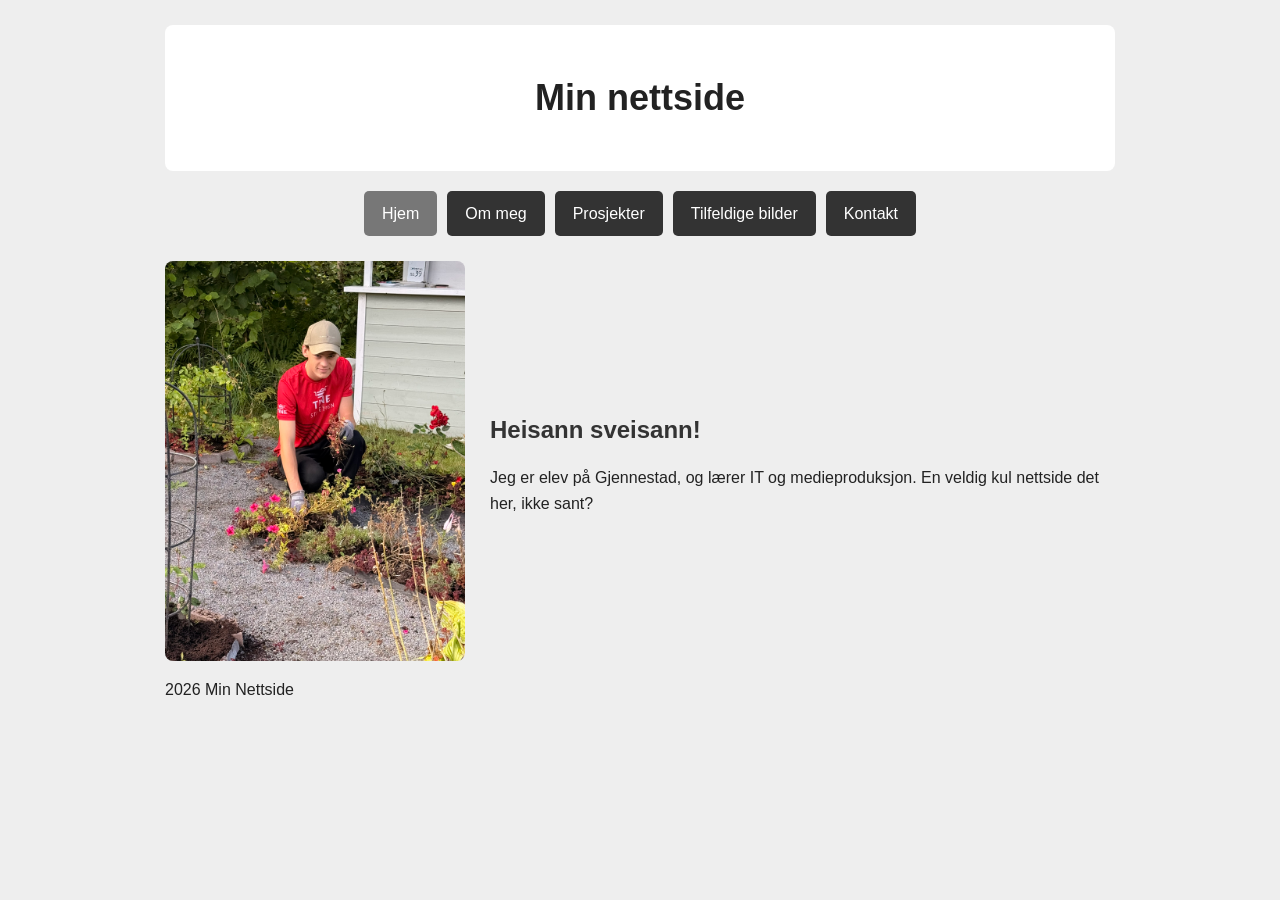
<file: index.html>
<!DOCTYPE html>
<html lang="no">
<head>
    <meta charset="UTF-8">
    <meta name="viewport" content="width=device-width, initial-scale=1.0">
    <title>NETTSIDE | Hjem</title>
    <link rel="stylesheet" href="styles.css">
</head>
<body>
 
<header class="tittel">
    <h1>Min nettside</h1>
</header>
 
<nav>
    <a href="index.html" class="aktiv">Hjem</a>
    <a href="om-meg.html">Om meg</a>
    <a href="prosjekter.html">Prosjekter</a>
    <a href="Tilfeldige-bilder.html">Tilfeldige bilder</a>
    <a href="kontakt.html">Kontakt</a>
</nav>
 
<main class="forside">
    <img src="bilder/IMG_8185.JPEG" alt="meg ute i hagen, veldi majestetisk">
    <div class="tekst">
        <h2>Heisann sveisann!</h2>
        <p>
            Jeg er elev på Gjennestad, og lærer IT og medieproduksjon. En veldig kul nettside det her, ikke sant?
        </p>
    </div>
</main>

<footer>
    <p> 2026 Min Nettside</p>
</footer>
 
</body>
</html>
</file>
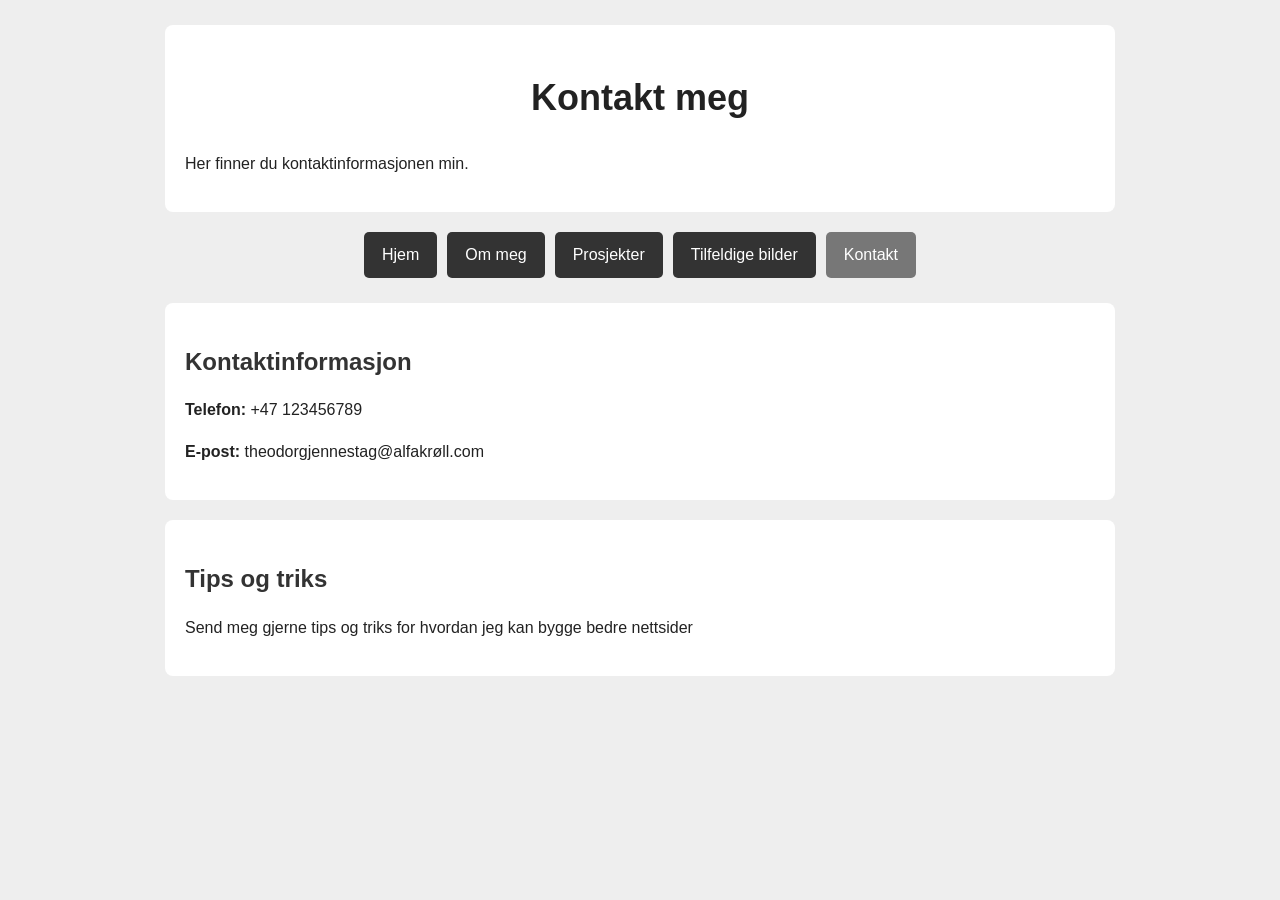
<file: kontakt.html>
<!DOCTYPE html>
<html lang="no">
<head>
    <meta charset="UTF-8">
    <meta name="viewport" content="width=device-width, initial-scale=1.0">
    <title>NETTSIDE | Kontakt meg</title>
    <link rel="stylesheet" href="styles.css">
</head>
<body>

    <header class="tittel">
        <h1>Kontakt meg</h1>
        <p>Her finner du kontaktinformasjonen min.</p>
    </header>

    <nav>
        <a href="index.html">Hjem</a>
        <a href="om-meg.html">Om meg</a>
        <a href="prosjekter.html">Prosjekter</a>
        <a href="Tilfeldige-bilder.html">Tilfeldige bilder</a>
        <a href="kontakt.html" class="aktiv">Kontakt</a>
    </nav>

    <main>
        <section class="kort">
            <h2>Kontaktinformasjon</h2>

            <p><strong>Telefon:</strong> +47 123456789</p>
            <p><strong>E-post:</strong> theodorgjennestag@alfakrøll.com</p>
        </section>

        <section class="kort">
            <h2>Tips og triks</h2>
            <p>Send meg gjerne tips og triks for hvordan jeg kan bygge bedre nettsider</p>
        </section>
    </main>

</body>
</html>
</file>
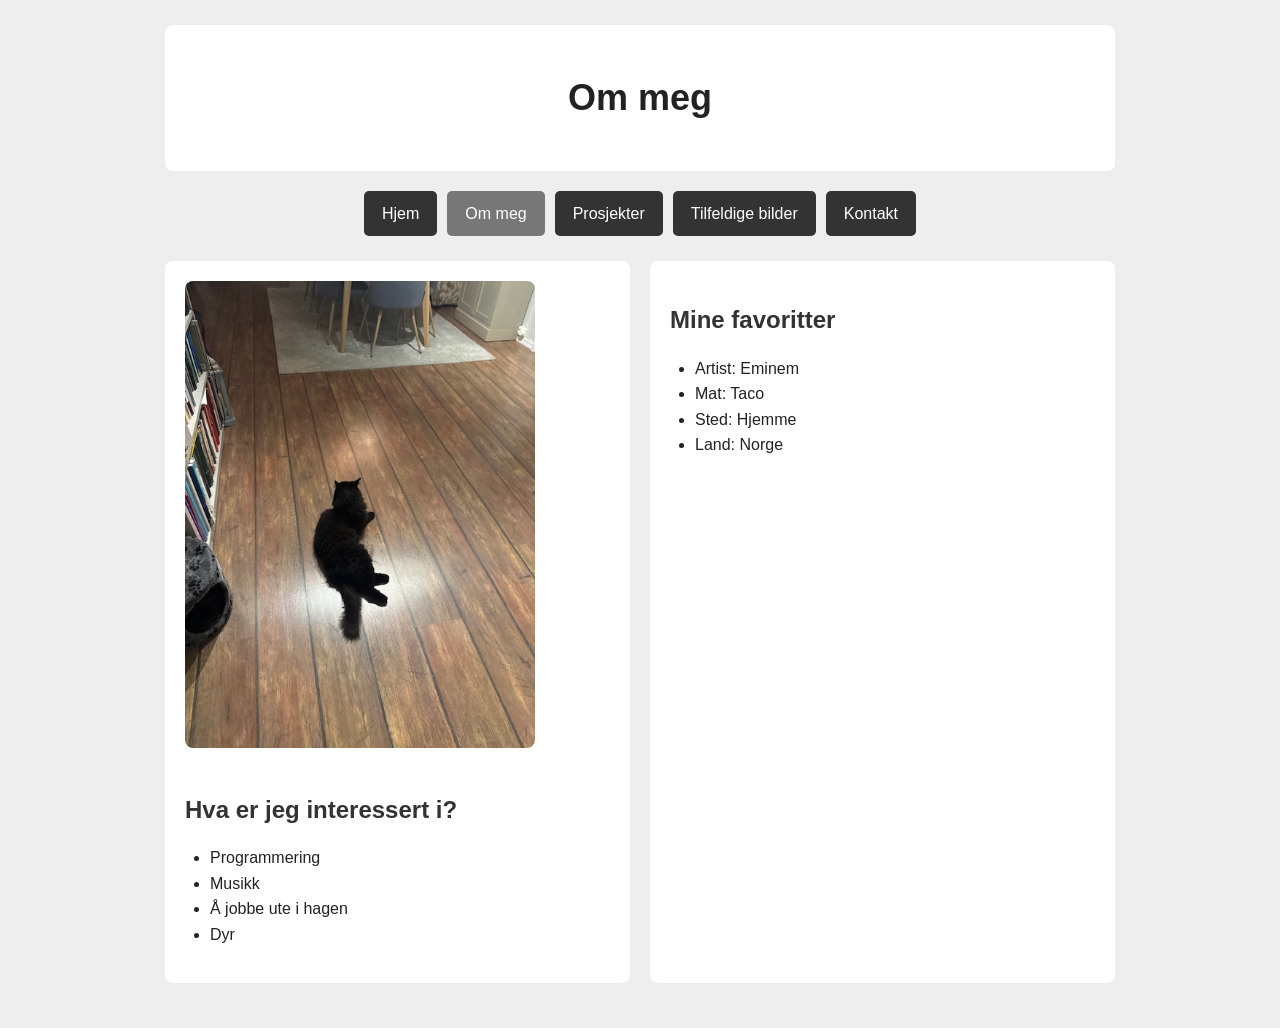
<file: om-meg.html>
<!DOCTYPE html>
<html lang="no">
<head>
    <meta charset="UTF-8">
    <meta name="viewport" content="width=device-width, initial-scale=1.0">
    <title>Nettside | Om meg</title>
    <link rel="stylesheet" href="styles.css">
</head>
<body>

<header class="tittel">
    <h1>Om meg</h1>
</header>

<nav>
    <a href="index.html">Hjem</a>
    <a href="om-meg.html" class="aktiv">Om meg</a>
    <a href="prosjekter.html">Prosjekter</a>
    <a href="Tilfeldige-bilder.html">Tilfeldige bilder</a>
    <a href="kontakt.html">Kontakt</a>
</nav>

<main class="om-meg">

    <section class="kort">
        <img src="bilder/katt.jpeg" alt="Katten min som ligger på gulvet">
        <h2>Hva er jeg interessert i?</h2>
        <ul>
            <li>Programmering</li>
            <li>Musikk</li>
            <li>Å jobbe ute i hagen</li>
            <li>Dyr</li>
        </ul>
       
    </section>

    <section class="kort">
        <h2>Mine favoritter</h2>
        <ul>
            <li>Artist: Eminem</li>
            <li>Mat: Taco</li>
            <li>Sted: Hjemme</li>
            <li>Land: Norge</li>
        </ul>
    </section>

</main>

</body>
</html>
</file>
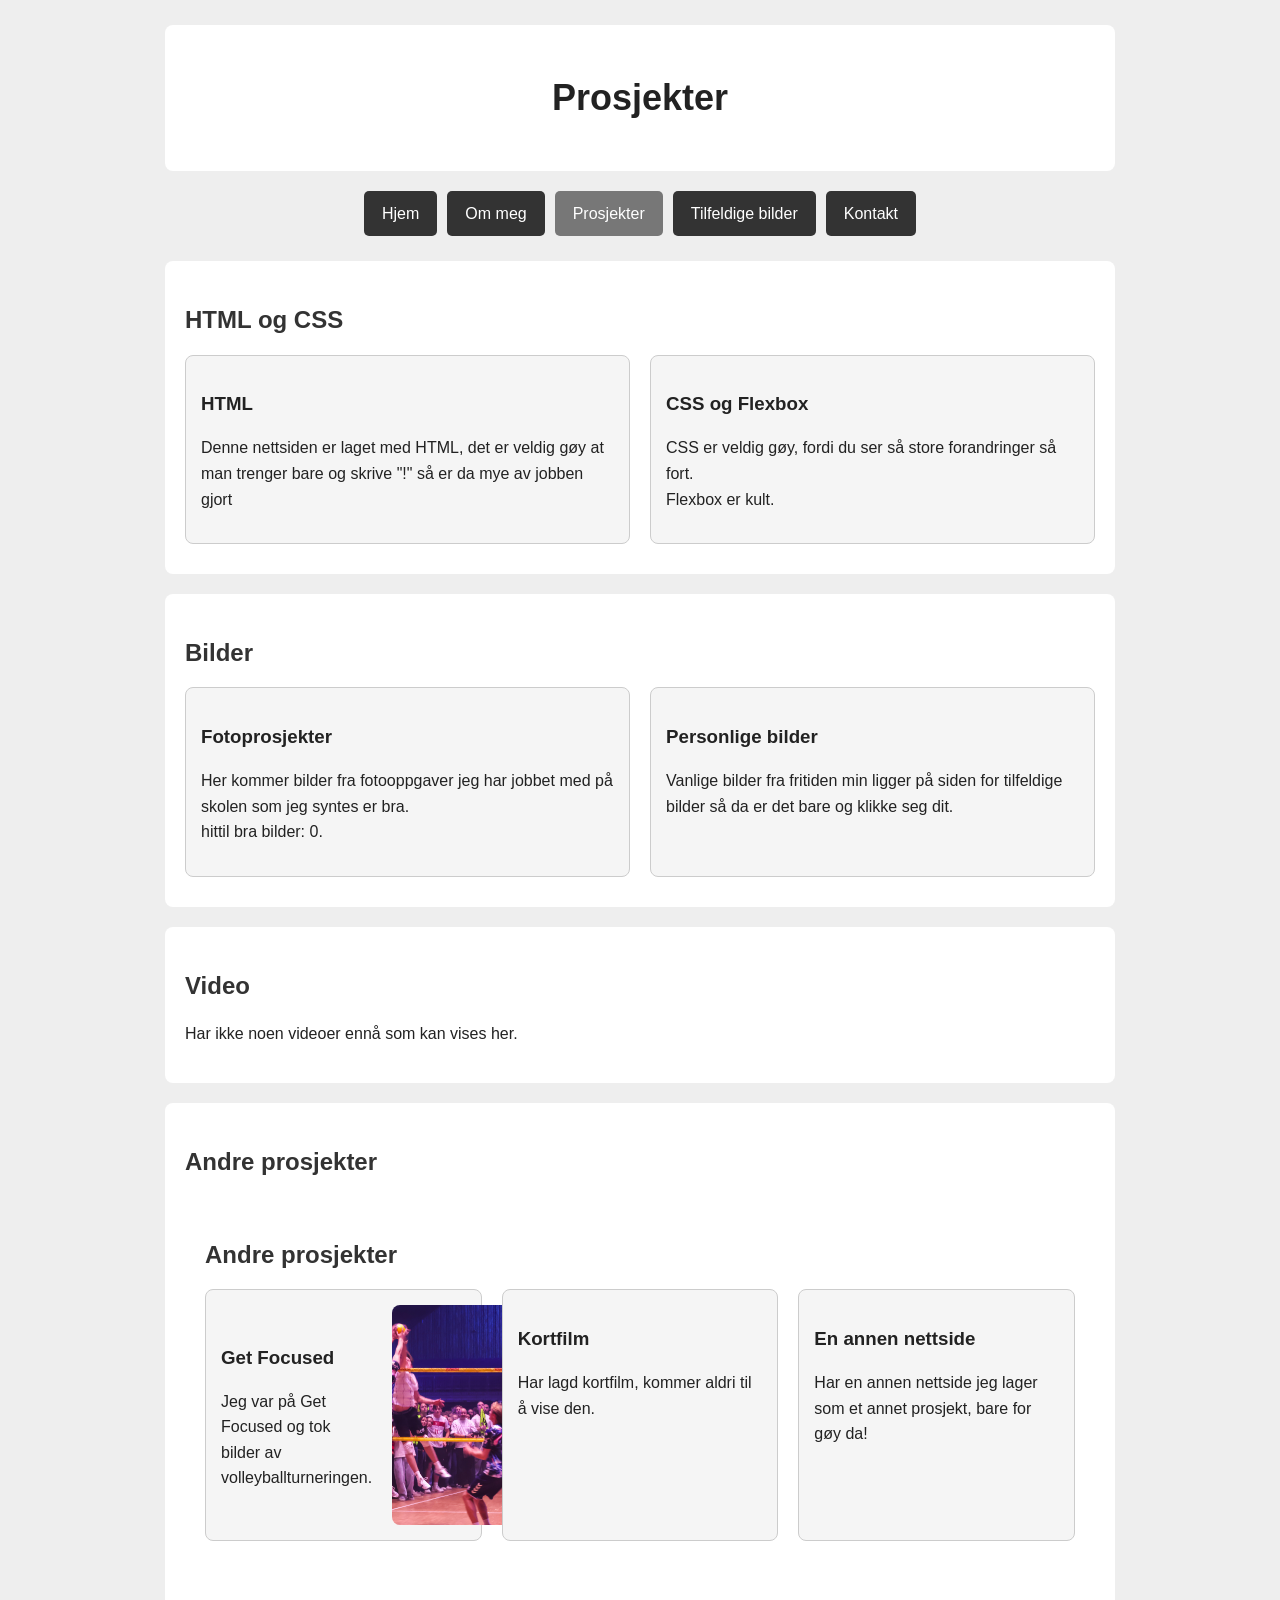
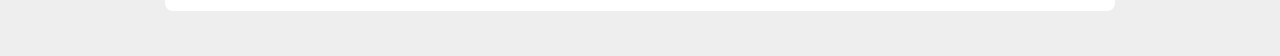
<file: prosjekter.html>
<!DOCTYPE html>
<html lang="no">
<head>
    <meta charset="UTF-8">
    <meta name="viewport" content="width=device-width, initial-scale=1.0">
    <title>NETTSIDE | Prosjekter</title>
    <link rel="stylesheet" href="styles.css">
</head>
<body>

<header class="tittel">
    <h1>Prosjekter</h1>
</header>

<nav>
    <a href="index.html">Hjem</a>
    <a href="om-meg.html">Om meg</a>
    <a href="prosjekter.html" class="aktiv">Prosjekter</a>
    <a href="Tilfeldige-bilder.html">Tilfeldige bilder</a>
    <a href="kontakt.html">Kontakt</a>
</nav>

<main>

    <section class="kort">
        <h2>HTML og CSS</h2>
        <div class="rutenett">

            <article class="prosjekt">
                <h3>HTML</h3>
                <p>
                    Denne nettsiden er laget med HTML, det er veldig gøy at man trenger bare og skrive "!" så er da mye av jobben gjort
                </p>
            </article>

            <article class="prosjekt">
                <h3>CSS og Flexbox</h3>
                <p>
                    CSS er veldig gøy, fordi du ser så store forandringer så fort.
                    <br>Flexbox er kult.
                </p>
            </article>

        </div>
    </section>

    <section class="kort">
        <h2>Bilder</h2>

        <div class="rutenett">

            <article class="prosjekt">
                <h3>Fotoprosjekter</h3>
                <p>
                    Her kommer bilder fra fotooppgaver jeg har jobbet med på skolen som jeg syntes er bra.
                    <br> hittil bra bilder: 0.
                </p>
            </article>

            <article class="prosjekt">
                <h3>Personlige bilder</h3>
                <p>
                    Vanlige bilder fra fritiden min ligger på siden for tilfeldige bilder så da er det bare og klikke seg dit.
                </p>
            </article>

        </div>
    </section>

    <section class="kort">
        <h2>Video</h2>
        <p>Har ikke noen videoer ennå som kan vises her.</p>
    </section>

    <section class="kort">
        <h2>Andre prosjekter</h2>

       
<section class="kort">
    <h2>Andre prosjekter</h2>

    <div class="rutenett">

        <article class="prosjekt prosjekt-med-bilde">
            <div>
                <h3>Get Focused</h3>
                <p>
                    Jeg var på Get Focused og tok bilder av volleyballturneringen.
                </p>
            </div>

            <img src="bilder/1.jpg" alt="Volleyballkamp på Get Focused">
        </article>

        <article class="prosjekt">
            <h3>Kortfilm</h3>
            <p>
                Har lagd kortfilm, kommer aldri til å vise den.
            </p>
        </article>

        <article class="prosjekt">
            <h3>En annen nettside</h3>
            <p>
                Har en annen nettside jeg lager som et annet prosjekt, bare for gøy da!
            </p>
        </article>

    </div>
</section>


</main>

</body>
</html>
</file>
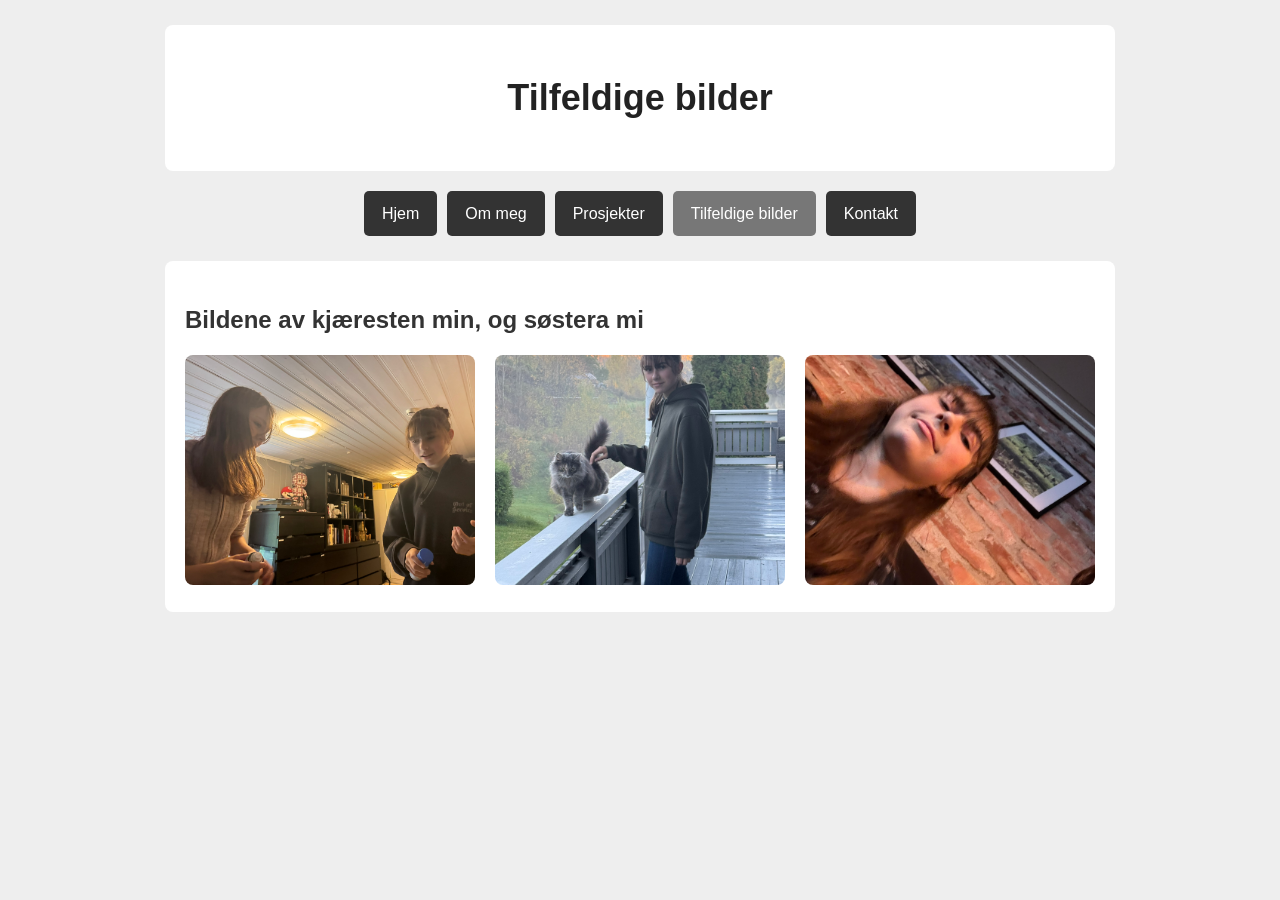
<file: Tilfeldige-bilder.html>
<!DOCTYPE html>
<html lang="no">
<head>
    <meta charset="UTF-8">
    <meta name="viewport" content="width=device-width, initial-scale=1.0">
    <title>NETTSIDE|Tilfeldige bilder</title>
    <link rel="stylesheet" href="styles.css">
</head>
<body>
 
<header class="tittel">
    <h1>Tilfeldige bilder</h1>
</header>
 
<nav>
    <a href="index.html">Hjem</a>
    <a href="om-meg.html">Om meg</a>
    <a href="prosjekter.html">Prosjekter</a>
    <a href="Tilfeldige-bilder.html" class="aktiv">Tilfeldige bilder</a>
    <a href="kontakt.html">Kontakt</a>
</nav>
 
<main>
    <section class="kort">
        <h2>Bildene av kjæresten min, og søstera mi</h2>
        <div class="rutenett">
            <figure><img src="bilder/IMG_3926.JPEG" alt="Kjæresten min og søsteren hennes hjemme"></figure>
            <figure><img src="bilder/IMG_4373.JPEG" alt="Kjæresten min som klapper en katt på verandaen"></figure>
            <figure><img src="bilder/IMG_4422.JPEG" alt="Kjæresten min og jeg på kafe men jeg er ikke på bildet"></figure>
        </div>
       
    </section>
</main>
 
</body>
</html>
</file>
<file: styles.css>
* {
    box-sizing: border-box;
}

body {
    max-width: 1000px;
    margin: auto;
    padding: 25px;
    background-color: #eeeeee;
    color: #222222;
    font-family: Arial, sans-serif;
    line-height: 1.6;
}

h1 {
    text-align: center;
    font-size: 36px;
    color: #222222;
    animation: visOverskrift 1s;
}

h2 {
    color: #333333;
    margin-bottom: 15px;
}

h3 {
    margin-bottom: 10px;
}

img {
    max-width: 100%;
    height: auto;
}

a {
    color: #333333;
}

.tittel,
.kort {
    background-color: white;
    padding: 20px;
    margin-bottom: 20px;
    border-radius: 8px;
}

nav {
    display: flex;
    justify-content: center;
    flex-wrap: wrap;
    gap: 10px;
    margin-bottom: 25px;
}

nav a {
    background-color: #333333;
    color: white;
    padding: 10px 18px;
    text-decoration: none;
    border-radius: 5px;
    transition: background-color 0.3s;
}

nav a:hover,
nav a.aktiv {
    background-color: #777777;
}

.knapp {
    display: inline-block;
    background-color: #333333;
    color: white;
    padding: 10px 18px;
    margin-top: 10px;
    text-decoration: none;
    border-radius: 5px;
    transition: background-color 0.3s;
}

.knapp:hover {
    background-color: #777777;
}

.forside {
    display: flex;
    align-items: center;
    justify-content: center;
    flex-wrap: wrap;
    gap: 25px;
}

.forside img {
    width: 300px;
    border-radius: 8px;
}

.forside .tekst {
    flex: 1;
    min-width: 250px;
}

.om-meg {
    display: flex;
    flex-wrap: wrap;
    gap: 20px;
}

.om-meg .kort {
    flex: 1;
    min-width: 250px;
}

.om-meg img {
    width: 100%;
    max-width: 350px;
    border-radius: 8px;
    margin-bottom: 15px;
}

ul, ol {
    padding-left: 25px;
}

.rutenett {
    display: flex;
    flex-wrap: wrap;
    gap: 20px;
}

.rutenett > * {
    flex: 1 1 260px;
}

.rutenett img,
.rutenett video {
    width: 100%;
    height: 230px;
    object-fit: cover;
    border-radius: 8px;
}

figure {
    margin: 0;
}

figcaption {
    margin-top: 8px;
    font-size: 14px;
}

.prosjekt {
    padding: 15px;
    background-color: #f5f5f5;
    border: 1px solid #cccccc;
    border-radius: 8px;
    margin-bottom: 10px;
}

.prosjekt-med-bilde {
    display: flex;
    align-items: center;
    gap: 20px;
}

.prosjekt-med-bilde div {
    flex: 1;
}

.prosjekt-med-bilde img {
    width: 50%;
    height: 220px;
    object-fit: cover;
    border-radius: 8px;
}

.kontakt-liste {
    list-style: none;
    padding: 0;
}

.kontakt-liste li {
    padding: 8px 0;
    border-bottom: 1px solid #dddddd;
}
/*Dette er lagd med hjelp av ai*/
@keyframes visOverskrift {
    from {
        opacity: 0;
        transform: translateY(15px);
    }

    to {
        opacity: 1;
        transform: translateY(0);
    }

    /*dette under også, var lagd med hjelp av AI*/

}
@media (prefers-color-scheme: dark) {
    body {
        background-color: #1c1c1c;
        color: white;
    }

    .tittel,
    .kort {
        background-color: #2b2b2b;
        color: white;
    }

    h1, h2, h3 {
        color: white;
    }

    a {
        color: #dddddd;
    }

    .prosjekt {
        background-color: #383838;
        border-color: #555555;
    }

    .kontakt-liste li {
        border-color: #555555;
    }
}

@media (max-width: 600px) {
    body {
        padding: 12px;
    }

    .forside img {
        width: 100%;
    }

    nav {
        gap: 6px;
    }

    nav a {
        padding: 8px 12px;
    }

    .prosjekt-med-bilde {
        flex-direction: column;
    }

    .prosjekt-med-bilde img {
        width: 100%;
    }
}
</file>
